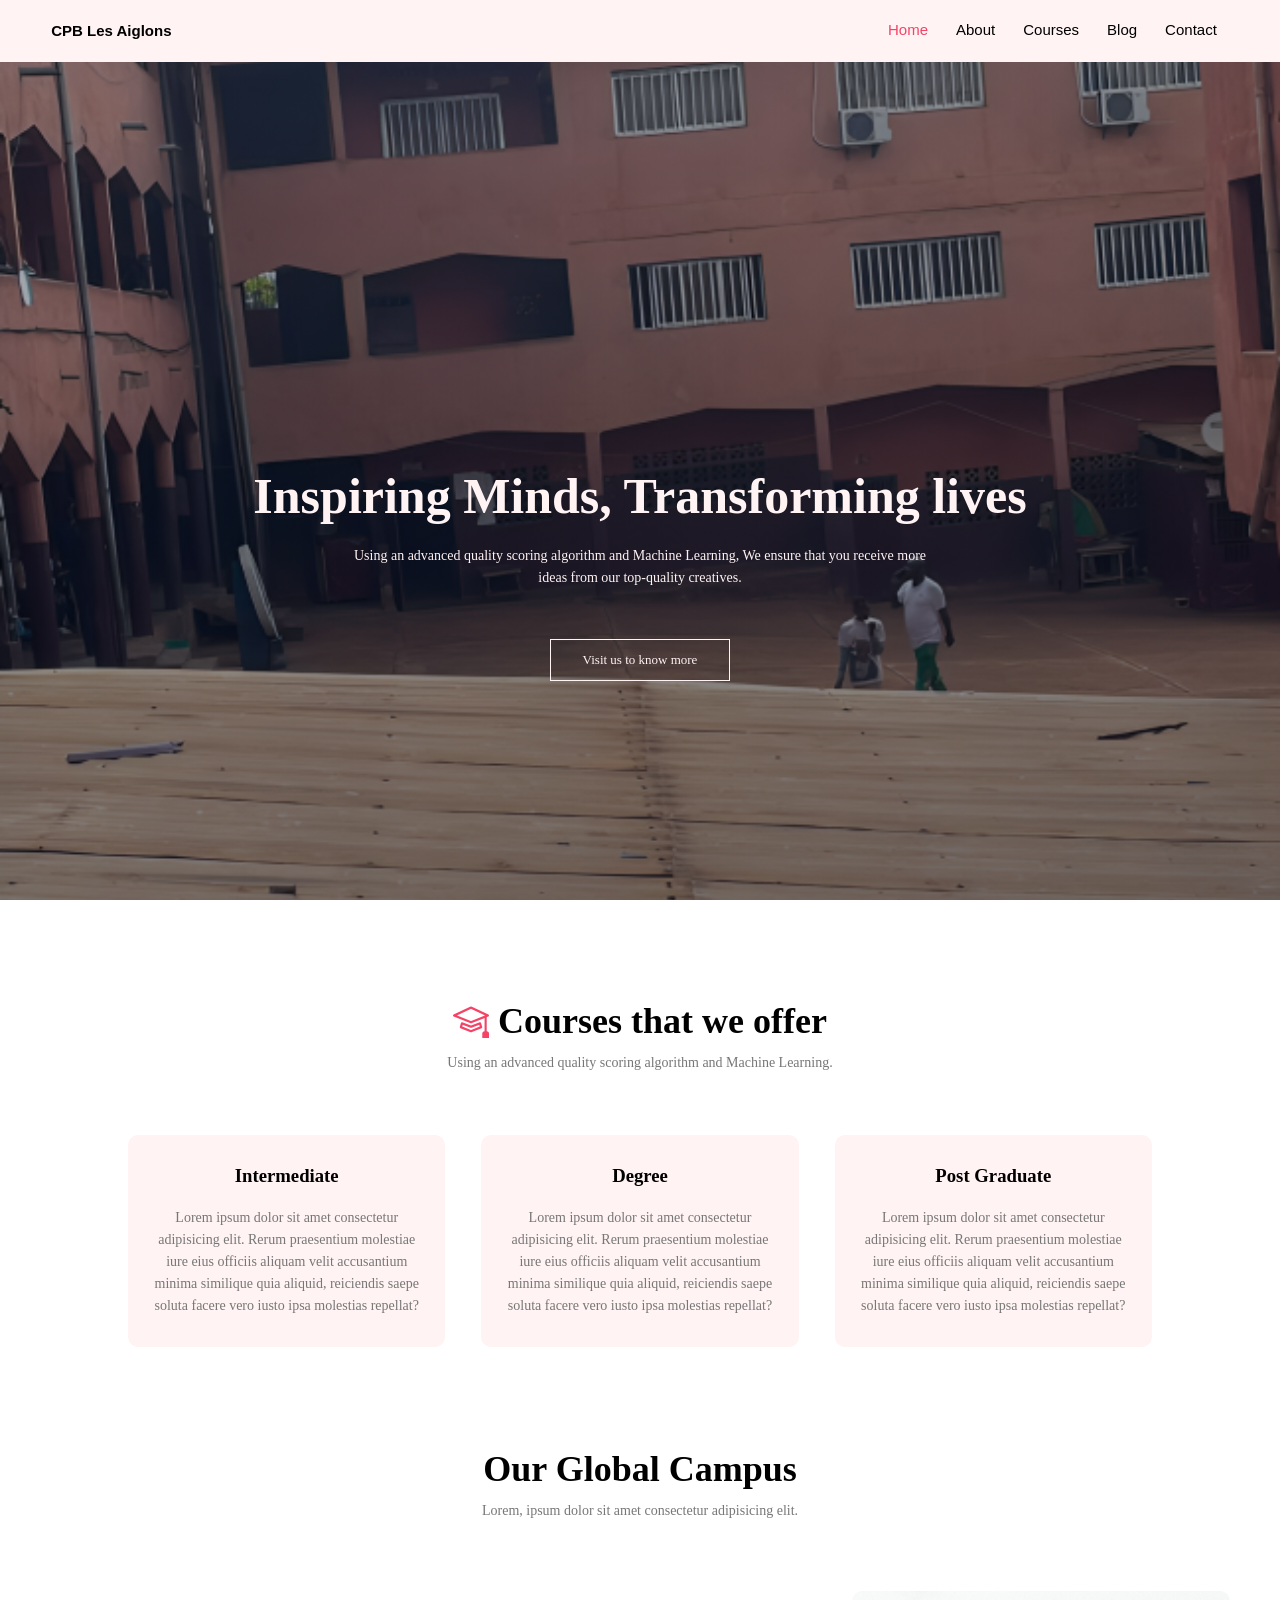
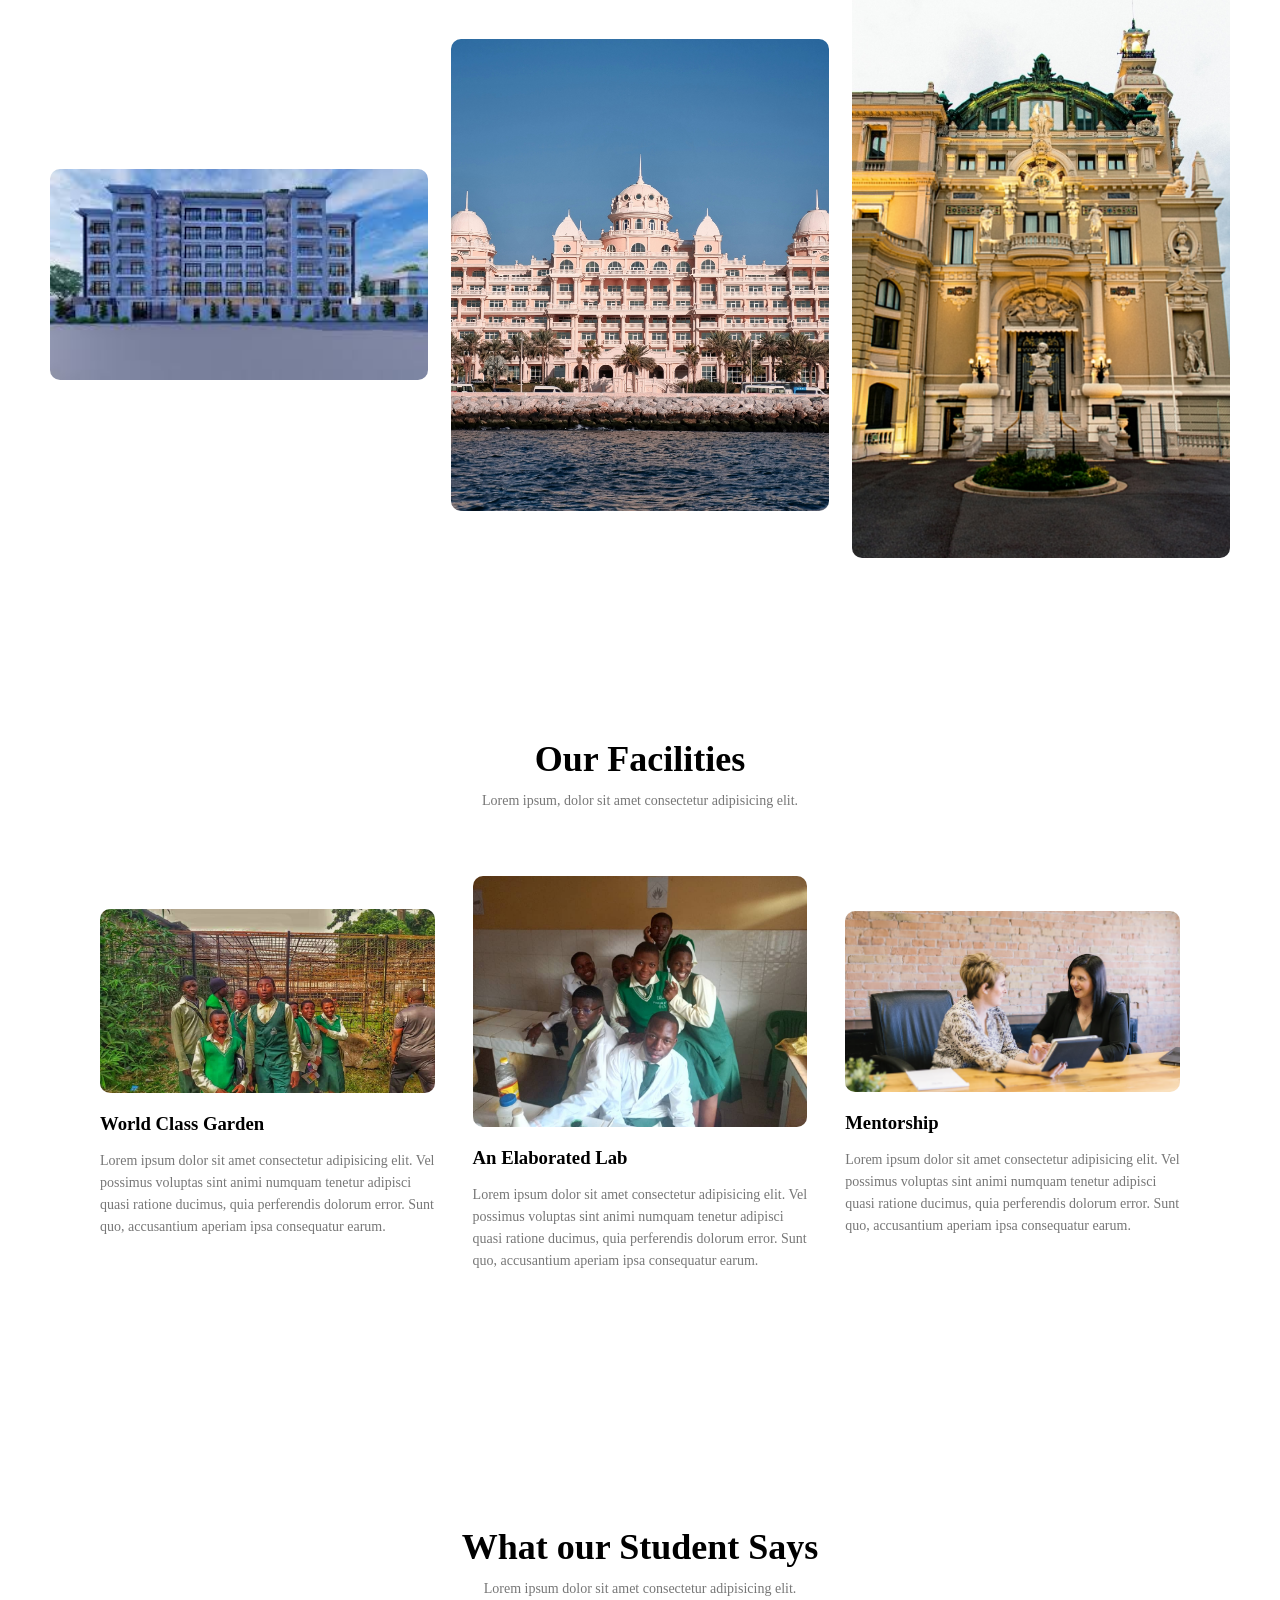
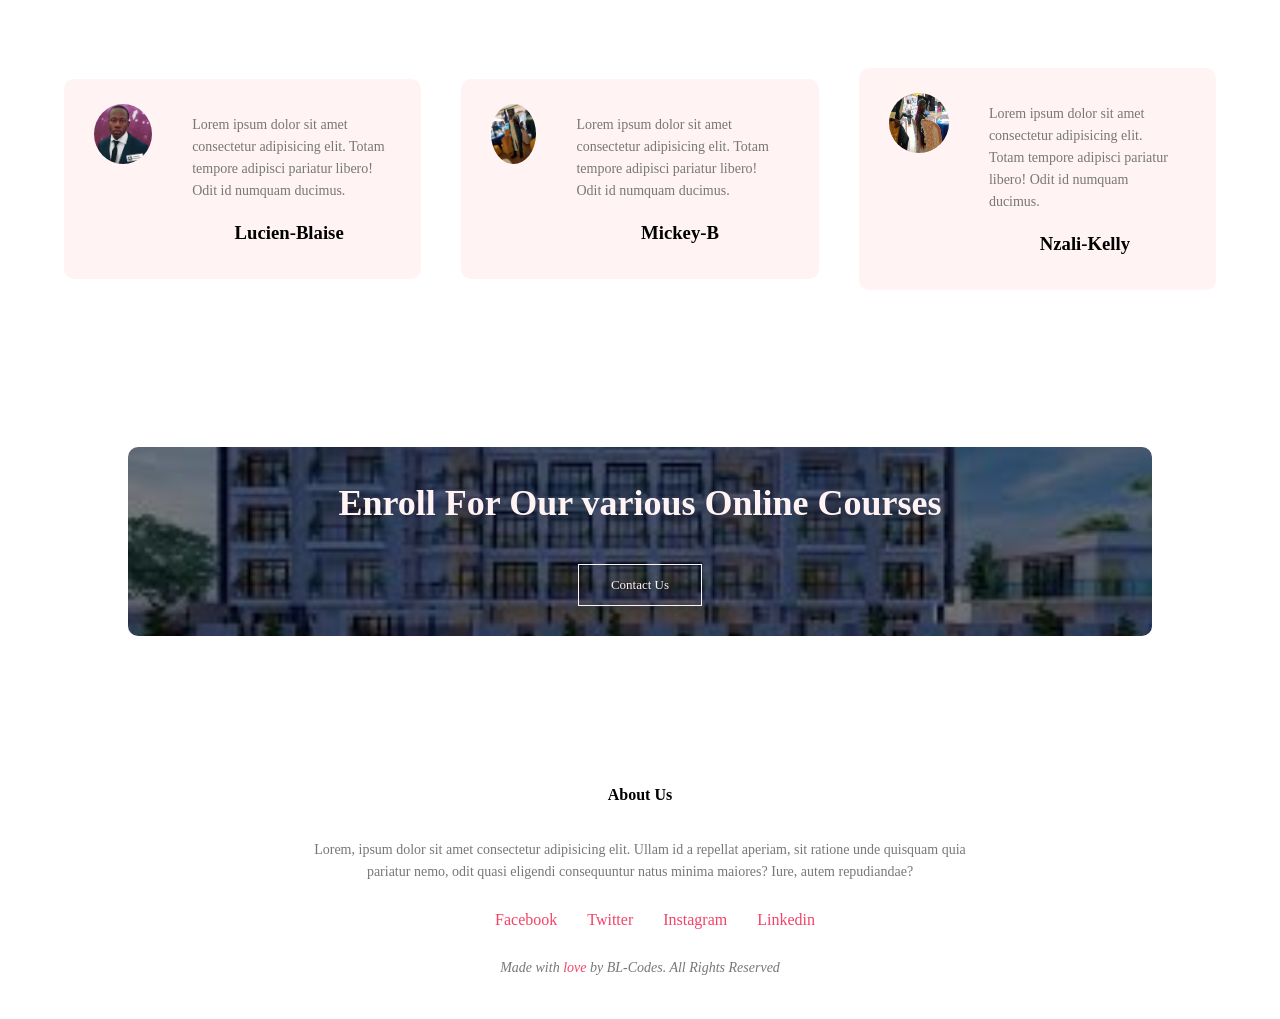
<file: index.html>
<!DOCTYPE html>
<html lang="en">
<head>
    <meta charset="UTF-8">
    <meta name="viewport" content="width=device-width, initial-scale=1.0">
    <title>School Website Mockup</title>
    <link rel="stylesheet" href="style.css">
    <link rel="stylesheet" href="./assets/bootstrap-icons/bootstrap-icons.min.css">
</head>
<body>
    <!--______________Important floating left message________________--
    <marquee behavior="scroll" direction="right">
        <style>
            .content-marquee ul{
                display: flex;
                flex-direction: row;
                list-style: none;
                gap: 20px;
                padding: 10px;
            }
            .content-marquee ul li{
                font-size: 15px;
                font-weight: 700;
                text-transform: uppercase;
            }
        </style>
        <div class="content-marquee">
            <ul>
                <li>General education</li>
                <li>Technical education</li>
                <li>francophone section</li>
                <li>anglophone section</li>
            </ul>
        </div>
    </marquee>
    -->
    <!--........Creating the header section.........-->
    <section class="header">
        <nav>
            <div class="logo">CPB Les Aiglons</div>
            <div class="nav-links">
                <ul>
                    <li><a href="./index.html" class="active">Home</a></li>
                    <li><a href="./files/about.html">About</a></li>
                    <li><a href="./files/courses.html">Courses</a></li>
                    <li><a href="./files/blog.html">Blog</a></li>
                    <li><a href="./files/contact.html">Contact</a></li>
                </ul>
            </div>
            <div class="togggle">
                <span></span>
                <span></span>
                <span></span>
            </div>
        </nav>

        <div class="text-box">
            <h1>Inspiring Minds, Transforming lives</h1>
            <p>Using an advanced quality scoring algorithm and Machine Learning, We ensure that you receive more <br> ideas from our top-quality creatives.</p>
            <a href="#" class="hero-btn">Visit us to know more</a>
        </div>
    </section>

    <!--..............Courses............-->

    <section class="courses">
        <h1>
            <i class="bi bi-mortarboard" style="text-align: center; color: #f44366;"></i>
            Courses that we offer
        </h1>
        <p>Using an advanced quality scoring algorithm and Machine Learning.</p>

        <div class="row">

            <div class="course-col">
                <h3>Intermediate</h3>
                <p>
                    Lorem ipsum dolor sit amet consectetur adipisicing elit. Rerum praesentium molestiae
                     iure eius officiis aliquam velit accusantium minima similique quia aliquid, 
                    reiciendis saepe soluta facere vero iusto ipsa molestias repellat?
                </p>
            </div>

            <div class="course-col">
                <h3>Degree</h3>
                <p>
                    Lorem ipsum dolor sit amet consectetur adipisicing elit. Rerum praesentium molestiae
                     iure eius officiis aliquam velit accusantium minima similique quia aliquid, 
                    reiciendis saepe soluta facere vero iusto ipsa molestias repellat?
                </p>
            </div>

            <div class="course-col">
                <h3>Post Graduate</h3>
                <p>
                    Lorem ipsum dolor sit amet consectetur adipisicing elit. Rerum praesentium molestiae
                     iure eius officiis aliquam velit accusantium minima similique quia aliquid, 
                    reiciendis saepe soluta facere vero iusto ipsa molestias repellat?
                </p>
            </div>
        </div>
    </section>

    <!--.....Campus.....-->

    <section class="campus">

        <h1>Our Global Campus</h1>
        <p>Lorem, ipsum dolor sit amet consectetur adipisicing elit.</p>

        <div class="row">

            <div class="campus-col">
                <img src="./images/i5.jpg" alt="">
                <div class="layer">
                    <h3>Islamabad</h3>
                </div>
            </div>
            <div class="campus-col">
                <img src="./images/i6.jpg" alt="">
                <div class="layer">
                    <h3>Karachi</h3>
                </div>
            </div>
            <div class="campus-col">
                <img src="./images/i7.jpg" alt="">
                <div class="layer">
                    <h3>Lahore</h3>
                </div>
            </div>

        </div>

    </section>
    
    <!--.....Facilities.....-->

    <section class="facilities">
        <h1>Our Facilities</h1>
        <p>Lorem ipsum, dolor sit amet consectetur adipisicing elit.</p>

        <div class="row">
            <div class="facilities-col">
                <img src="./images/i13.jpg" alt="">
                <h3>World Class Garden</h3>
                <p>
                    Lorem ipsum dolor sit amet consectetur adipisicing elit. 
                    Vel possimus voluptas sint animi numquam tenetur adipisci quasi ratione ducimus,
                     quia perferendis dolorum error. Sunt quo, accusantium aperiam ipsa consequatur earum.
                    </p>
            </div>
            <div class="facilities-col">
                <img src="./images/i9.jpg" alt="">
                <h3>An Elaborated Lab</h3>
                <p>
                    Lorem ipsum dolor sit amet consectetur adipisicing elit. 
                    Vel possimus voluptas sint animi numquam tenetur adipisci quasi ratione ducimus,
                     quia perferendis dolorum error. Sunt quo, accusantium aperiam ipsa consequatur earum.
                    </p>
            </div>
            <div class="facilities-col">
                <img src="./images/i1.png" alt="">
                <h3>Mentorship</h3>
                <p>
                    Lorem ipsum dolor sit amet consectetur adipisicing elit. 
                    Vel possimus voluptas sint animi numquam tenetur adipisci quasi ratione ducimus,
                     quia perferendis dolorum error. Sunt quo, accusantium aperiam ipsa consequatur earum.
                    </p>
            </div>
        </div>
    </section>

    <!--.....Testimonials......-->
    

    <section class="testimonials">
        <h1>What our Student Says </h1>
        <p>Lorem ipsum dolor sit amet consectetur adipisicing elit.</p>

        <div class="row">
            <div class="testimonials-col">
                <img src="./images/i15.jpg" alt="">
                <article>
                    <p>
                    Lorem ipsum dolor sit amet consectetur adipisicing elit. Totam tempore adipisci pariatur libero! Odit id numquam ducimus.
                    <br>
                </p>
                <h3>Lucien-Blaise</h3>
                </article>
                
            </div>
            <div class="testimonials-col">
                <img src="./images/i16.jpg" alt="">
                <article>
                    <p>
                    Lorem ipsum dolor sit amet consectetur adipisicing elit. Totam tempore adipisci pariatur libero! Odit id numquam ducimus.
                    <br>
                </p>
                <h3>Mickey-B</h3>
                </article>
                
            </div>
            <div class="testimonials-col">
                <img src="./images/i17.jpg" alt="">
                <article>
                    <p>
                    Lorem ipsum dolor sit amet consectetur adipisicing elit. Totam tempore adipisci pariatur libero! Odit id numquam ducimus.
                    <br>
                </p>
                <h3>Nzali-Kelly</h3>
                </article>
                
            </div>
        </div>
    </section>

    <!--......Contact section.........-->

    <section class="cta">
        <h1>Enroll For Our various Online Courses</h1>
        <a href="#" class="hero-btn">Contact Us</a>
    </section>

    <!--......footer section.......-->

    <section class="footer">
        <h4>About Us</h4>
        <p>
            Lorem, ipsum dolor sit amet consectetur adipisicing elit. 
            Ullam id a repellat aperiam, sit ratione unde quisquam quia <br> pariatur nemo, odit quasi eligendi 
            consequuntur natus minima maiores? Iure, autem repudiandae?
        </p>

        <div class="sites">
            <ul>
                <li>Facebook</li>
                <li>Twitter</li>
                <li>Instagram</li>
                <li>Linkedin</li>
            </ul>
        </div>
        <p class="lastP">Made with <span>love</span> by BL-Codes. All Rights Reserved</p>
    </section>

    <script src="./script/index.js"></script>
</body>
</html>
</file>
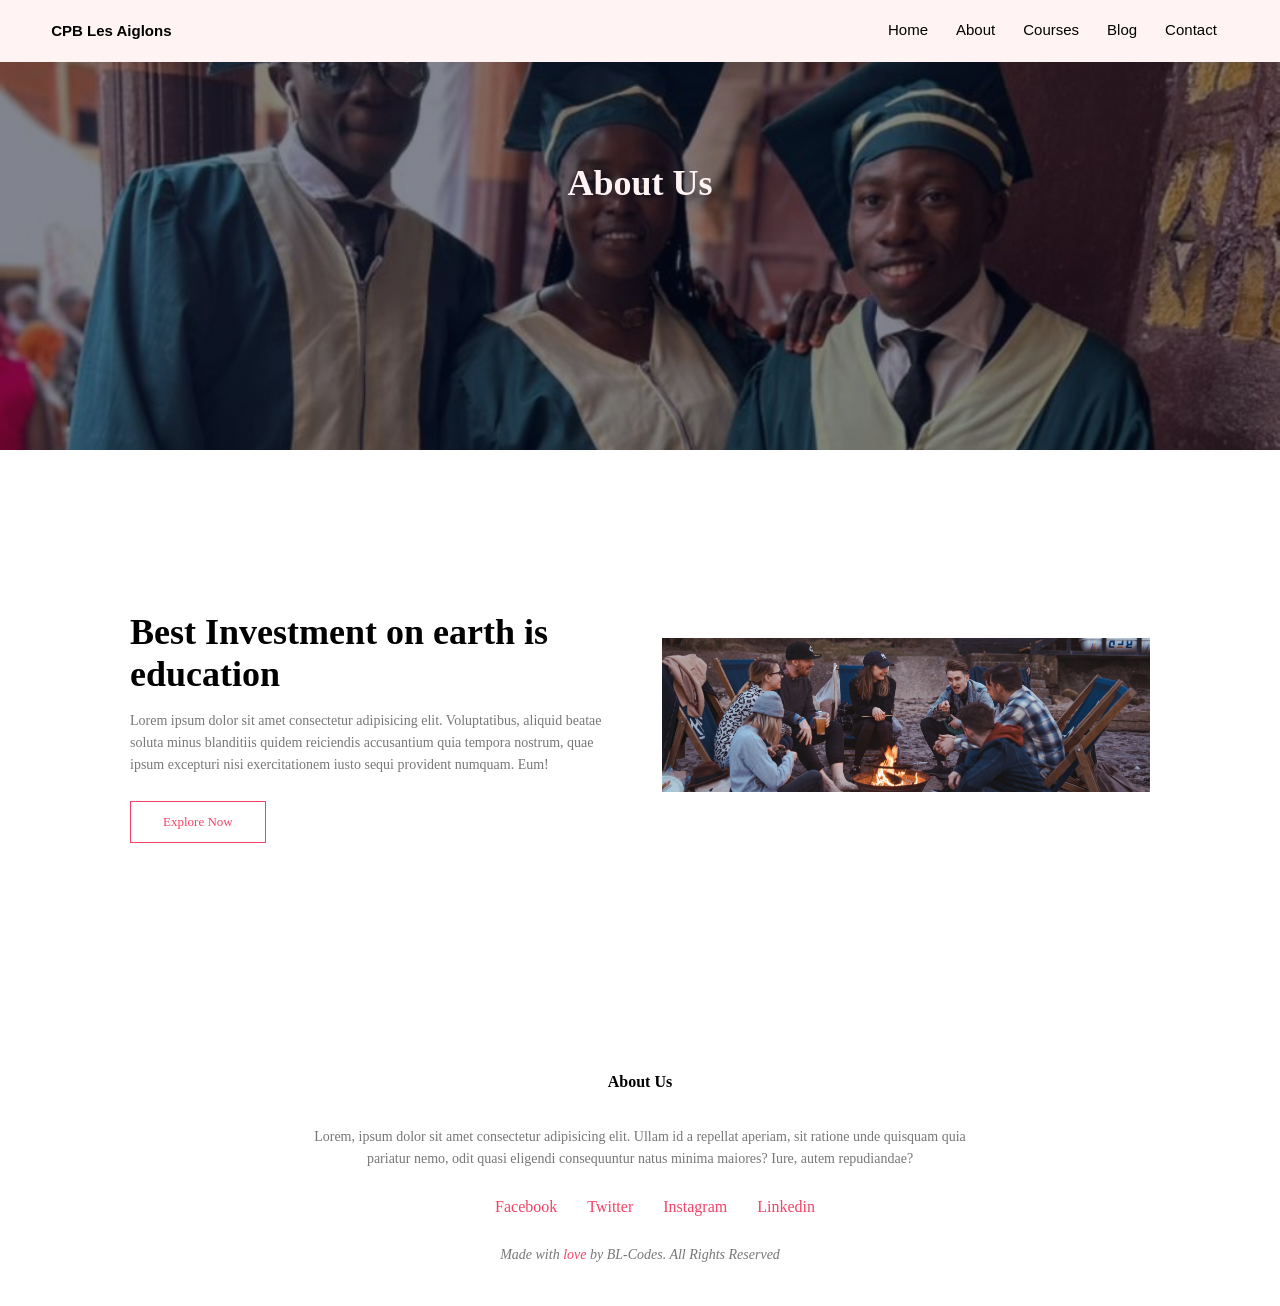
<file: files/about.html>
<!DOCTYPE html>
<html lang="en">
<head>
    <meta charset="UTF-8">
    <meta name="viewport" content="width=device-width, initial-scale=1.0">
    <title>About Page</title>
    <link rel="stylesheet" href="../style.css">
</head>
<body>
    
    <!--........Creating the header section.........-->
    <section class="sub-header">
        <nav>
            <div class="logo">CPB Les Aiglons</div>
            <div class="nav-links">
                <ul>
                    <li><a href="../index.html">Home</a></li>
                    <li><a href="./about.html">About</a></li>
                    <li><a href="./courses.html">Courses</a></li>
                    <li><a href="./blog.html">Blog</a></li>
                    <li><a href="./contact.html">Contact</a></li>
                </ul>
            </div>
            <div class="togggle">
                <span></span>
                <span></span>
                <span></span>
            </div>
        </nav>

            <h1>About  Us</h1>
    </section>

    <!--...........about us.........-->

    <section class="about-us">

        <div class="row">
            <div class="about-col">
                <h1>Best Investment on earth is education</h1>
                <p>
                    Lorem ipsum dolor sit amet consectetur adipisicing elit. 
                    Voluptatibus, aliquid beatae soluta minus blanditiis quidem 
                    reiciendis accusantium quia tempora nostrum, quae ipsum excepturi nisi
                     exercitationem iusto sequi provident numquam. Eum!
                </p>
                <a href="" class="hero-btn red-btn">Explore Now</a>
            </div>
            <div class="about-col">
                <img src="../images/i2.png" alt="">
            </div>
        </div>

    </section>


    <!--......footer section.......-->

    <section class="footer">
        <h4>About Us</h4>
        <p>
            Lorem, ipsum dolor sit amet consectetur adipisicing elit. 
            Ullam id a repellat aperiam, sit ratione unde quisquam quia <br> pariatur nemo, odit quasi eligendi 
            consequuntur natus minima maiores? Iure, autem repudiandae?
        </p>

        <div class="sites">
            <ul>
                <li>Facebook</li>
                <li>Twitter</li>
                <li>Instagram</li>
                <li>Linkedin</li>
            </ul>
        </div>
        <p class="lastP">Made with <span>love</span> by BL-Codes. All Rights Reserved</p>
    </section>

    <script src="../script/index.js"></script>
</body>
</html>
</file>
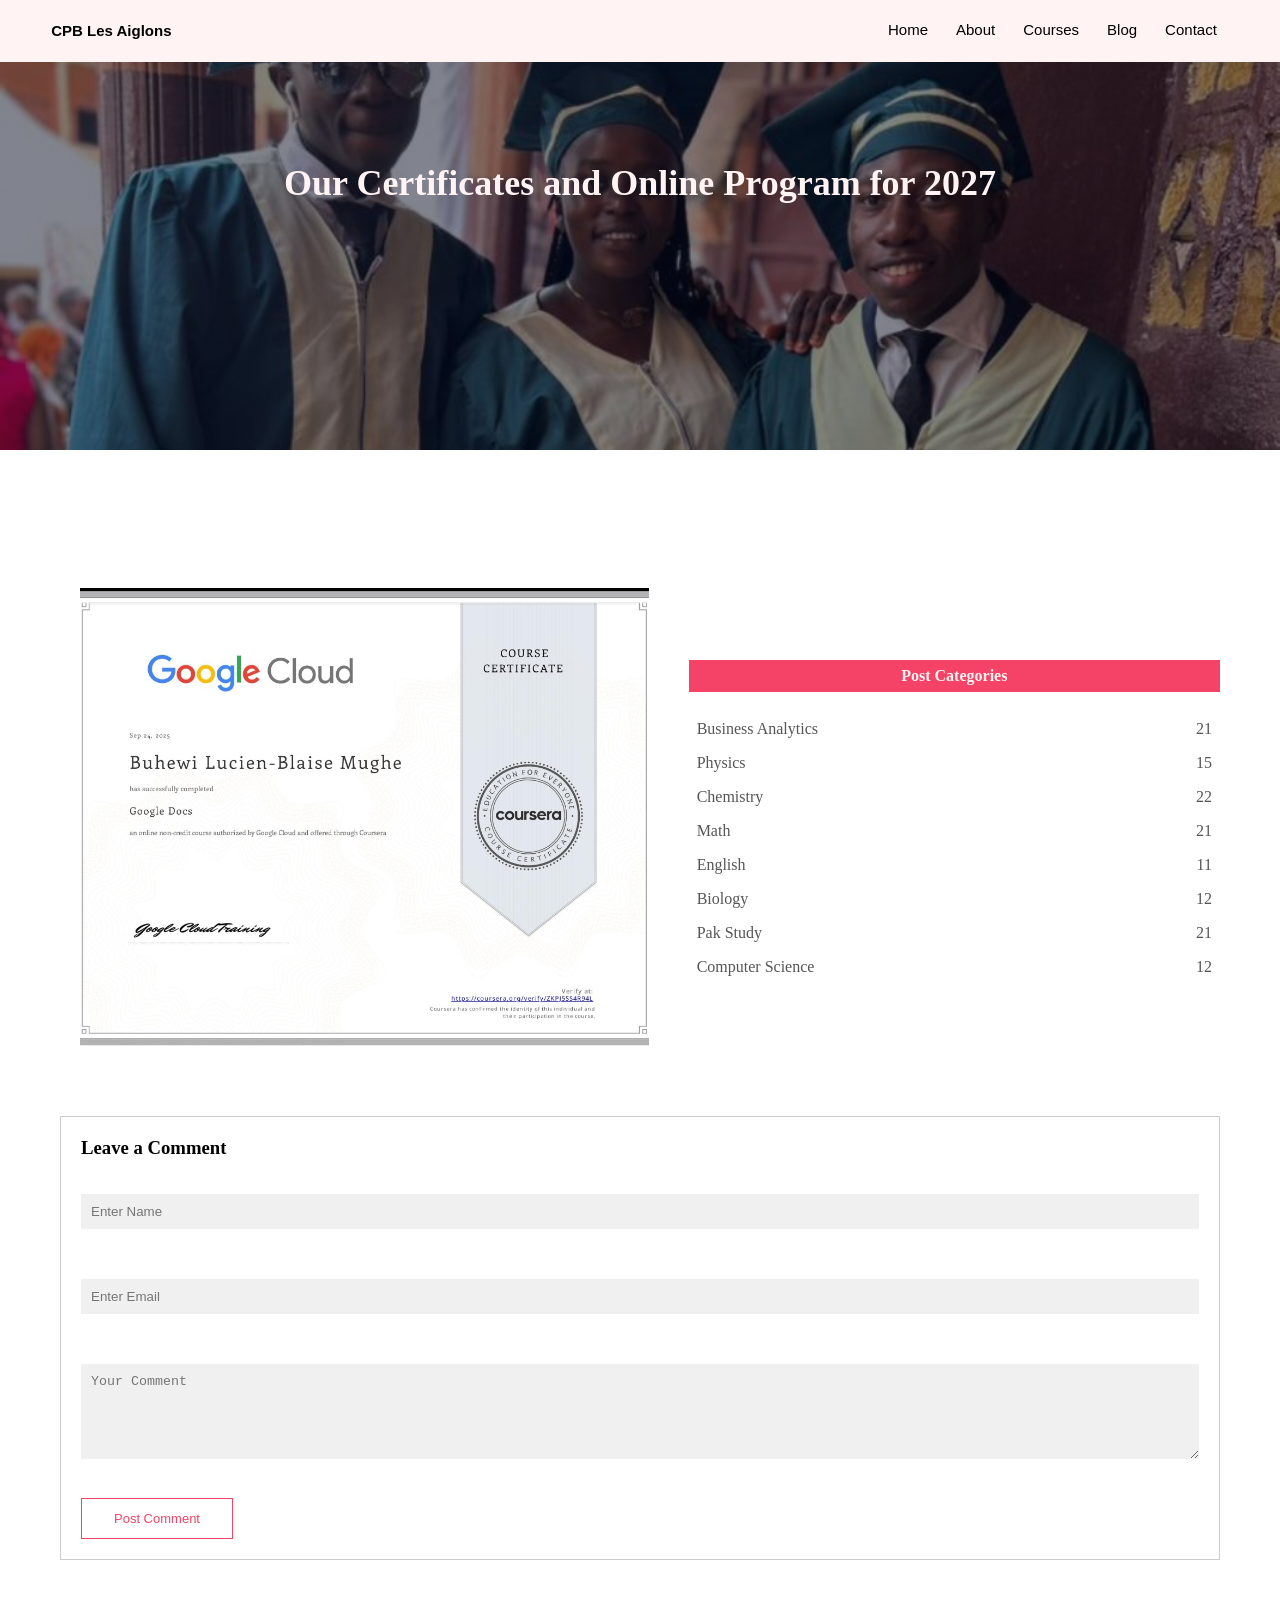
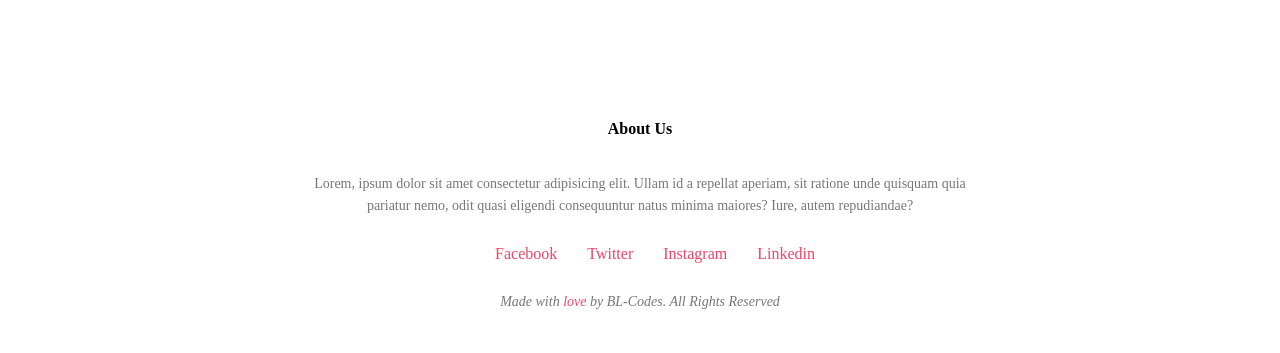
<file: files/blog.html>
<!DOCTYPE html>
<html lang="en">
<head>
    <meta charset="UTF-8">
    <meta name="viewport" content="width=device-width, initial-scale=1.0">
    <title>Blog Page</title>
    <link rel="stylesheet" href="../style.css">
</head>
<body>
    
    <!--........Creating the header section.........-->
    <section class="sub-header">
        <nav>
            <div class="logo">CPB Les Aiglons</div>
            <div class="nav-links">
                <ul>
                    <li><a href="../index.html">Home</a></li>
                    <li><a href="./about.html">About</a></li>
                    <li><a href="./courses.html">Courses</a></li>
                    <li><a href="./blog.html">Blog</a></li>
                    <li><a href="./contact.html">Contact</a></li>
                </ul>
            </div>
            <div class="togggle">
                <span></span>
                <span></span>
                <span></span>
            </div>
        </nav>

            <h1>Our Certificates and Online Program for 2027</h1>
    </section>

    <!--...........blog.........-->

    <section class="blog-content">
        <div class="row">
            <div class="blog-left">
                <img src="../images/i18.jpg" alt="">
                <!----
                <h2>Our Certificates and Online Program for 2027</h2>
                <p>
                    Lorem ipsum dolor sit amet consectetur, adipisicing elit. Iusto, 
                    iure maxime quis aperiam at neque veritatis culpa ad asperiores esse molestias adipisci 
                    repellat voluptas dolorum, reiciendis possimus ut minima tempore!
                </p><br>
                <p>
                    Lorem ipsum dolor sit amet consectetur, adipisicing elit. Iusto, 
                    iure maxime quis aperiam at neque veritatis culpa ad asperiores esse molestias adipisci 
                    repellat voluptas dolorum, reiciendis possimus ut minima tempore!
                    Lorem ipsum dolor sit amet consectetur, adipisicing elit. Iusto, 
                    iure maxime quis aperiam at neque veritatis culpa ad asperiores esse molestias adipisci 
                    repellat voluptas dolorum, reiciendis possimus ut minima tempore!
                    Lorem ipsum dolor sit amet consectetur, adipisicing elit. Iusto, 
                    iure maxime quis aperiam at neque veritatis culpa ad asperiores esse molestias adipisci 
                    repellat voluptas dolorum, reiciendis possimus ut minima tempore!
                    Lorem ipsum dolor sit amet consectetur, adipisicing elit. Iusto, 
                    iure maxime quis aperiam at neque veritatis culpa ad asperiores esse molestias adipisci 
                    repellat voluptas dolorum, reiciendis possimus ut minima tempore!
                    Lorem ipsum dolor sit amet consectetur, adipisicing elit. Iusto, 
                    iure maxime quis aperiam at neque veritatis culpa ad asperiores esse molestias adipisci 
                    repellat voluptas dolorum, reiciendis possimus ut minima tempore!
                </p><br>
                <p>
                    Lorem ipsum dolor sit amet consectetur, adipisicing elit. Iusto, 
                    iure maxime quis aperiam at neque veritatis culpa ad asperiores esse molestias adipisci 
                    repellat voluptas dolorum, reiciendis possimus ut minima tempore!
                    Lorem ipsum dolor sit amet consectetur, adipisicing elit. Iusto, 
                    iure maxime quis aperiam at neque veritatis culpa ad asperiores esse molestias adipisci 
                    repellat voluptas dolorum, reiciendis possimus ut minima tempore!
                    Lorem ipsum dolor sit amet consectetur, adipisicing elit. Iusto, 
                    iure maxime quis aperiam at neque veritatis culpa ad asperiores esse molestias adipisci 
                    repellat voluptas dolorum, reiciendis possimus ut minima tempore!
                </p><br>
                <p>
                    Lorem ipsum dolor sit amet consectetur, adipisicing elit. Iusto, 
                    iure maxime quis aperiam at neque veritatis culpa ad asperiores esse molestias adipisci 
                    repellat voluptas dolorum, reiciendis possimus ut minima tempore!
                    Lorem ipsum dolor sit amet consectetur, adipisicing elit. Iusto, 
                    iure maxime quis aperiam at neque veritatis culpa ad asperiores esse molestias adipisci 
                    repellat voluptas dolorum, reiciendis possimus ut minima tempore!
                </p><br>
            -->

                
            </div>
            <div class="blog-right">
                <h3>Post Categories</h3>

                <div><span>Business Analytics</span><span>21</span></div>
                <div><span>Physics</span><span>15</span></div>
                <div><span>Chemistry</span><span>22</span></div>
                <div><span>Math</span><span>21</span></div>
                <div><span>English</span><span>11</span></div>
                <div><span>Biology</span><span>12</span></div>
                <div><span>Pak Study</span><span>21</span></div>
                <div><span>Computer Science</span><span>12</span></div>
            </div>
        </div>
        <div class="comment-box">
                    <h3>Leave a Comment</h3>

                    <form action="#" class="Comment-form">
                        <input type="text" placeholder="Enter Name">
                        <input type="email" placeholder="Enter Email">
                        <textarea name="#" id="#" placeholder="Your Comment" rows="5"></textarea>
                        <button type="submit" class="hero-btn red-btn">Post Comment</button>
                    </form>
                </div>
    </section>

    <!--......footer section.......-->

    <section class="footer">
        <h4>About Us</h4>
        <p>
            Lorem, ipsum dolor sit amet consectetur adipisicing elit. 
            Ullam id a repellat aperiam, sit ratione unde quisquam quia <br> pariatur nemo, odit quasi eligendi 
            consequuntur natus minima maiores? Iure, autem repudiandae?
        </p>

        <div class="sites">
            <ul>
                <li>Facebook</li>
                <li>Twitter</li>
                <li>Instagram</li>
                <li>Linkedin</li>
            </ul>
        </div>
        <p class="lastP">Made with <span>love</span> by BL-Codes. All Rights Reserved</p>
    </section>

    <script src="../script/index.js"></script>
</body>
</html>
</file>
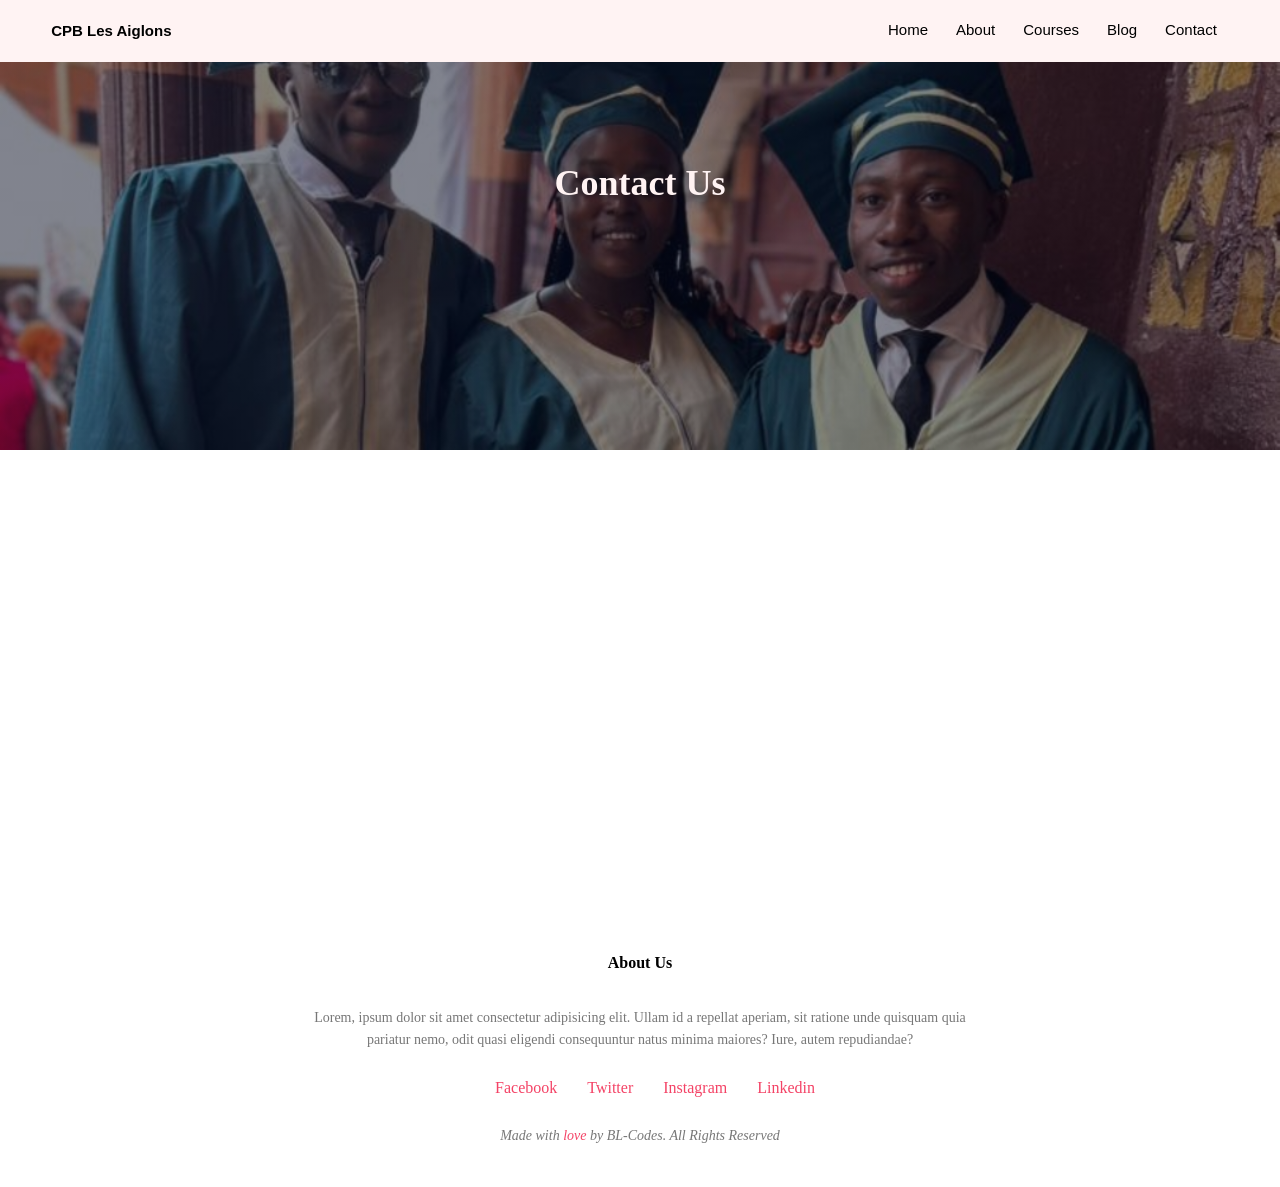
<file: files/contact.html>
<!DOCTYPE html>
<html lang="en">
<head>
    <meta charset="UTF-8">
    <meta name="viewport" content="width=device-width, initial-scale=1.0">
    <title>Contact Page</title>
    <link rel="stylesheet" href="../style.css">
</head>
<body>
    
    <!--........Creating the header section.........-->
    <section class="sub-header">
        <nav>
            <div class="logo">CPB Les Aiglons</div>
            <div class="nav-links">
                <ul>
                    <li><a href="../index.html">Home</a></li>
                    <li><a href="./about.html">About</a></li>
                    <li><a href="./courses.html">Courses</a></li>
                    <li><a href="./blog.html">Blog</a></li>
                    <li><a href="./contact.html">Contact</a></li>
                </ul>
            </div>
            <div class="togggle">
                <span></span>
                <span></span>
                <span></span>
            </div>
        </nav>

            <h1>Contact  Us</h1>
    </section>

    <!--...........contact-us.........-->

    <section class="location">
        <iframe 
        src="https://www.google.com/maps/embed?pb=!1m18!1m12!1m3!1d254777.99908279264!2d11.345973040845662!3d3.830289464161589!2m3!1f0!2f0!3f0!3m2!1i1024!2i768!4f13.1!3m3!1m2!1s0x108bcf7a309a7977%3A0x7f54bad35e693c51!2zWWFvdW5kw6k!5e0!3m2!1sen!2scm!4v1773621835999!5m2!1sen!2scm"
         width="600" height="450" style="border:0;" allowfullscreen="" loading="lazy" referrerpolicy="no-referrer-when-downgrade">
        </iframe>
    </section>


    <!--......footer section.......-->

    <section class="footer">
        <h4>About Us</h4>
        <p>
            Lorem, ipsum dolor sit amet consectetur adipisicing elit. 
            Ullam id a repellat aperiam, sit ratione unde quisquam quia <br> pariatur nemo, odit quasi eligendi 
            consequuntur natus minima maiores? Iure, autem repudiandae?
        </p>

        <div class="sites">
            <ul>
                <li>Facebook</li>
                <li>Twitter</li>
                <li>Instagram</li>
                <li>Linkedin</li>
            </ul>
        </div>
        <p class="lastP">Made with <span>love</span> by BL-Codes. All Rights Reserved</p>
    </section>

    <script src="../script/index.js"></script>
</body>
</html>
</file>
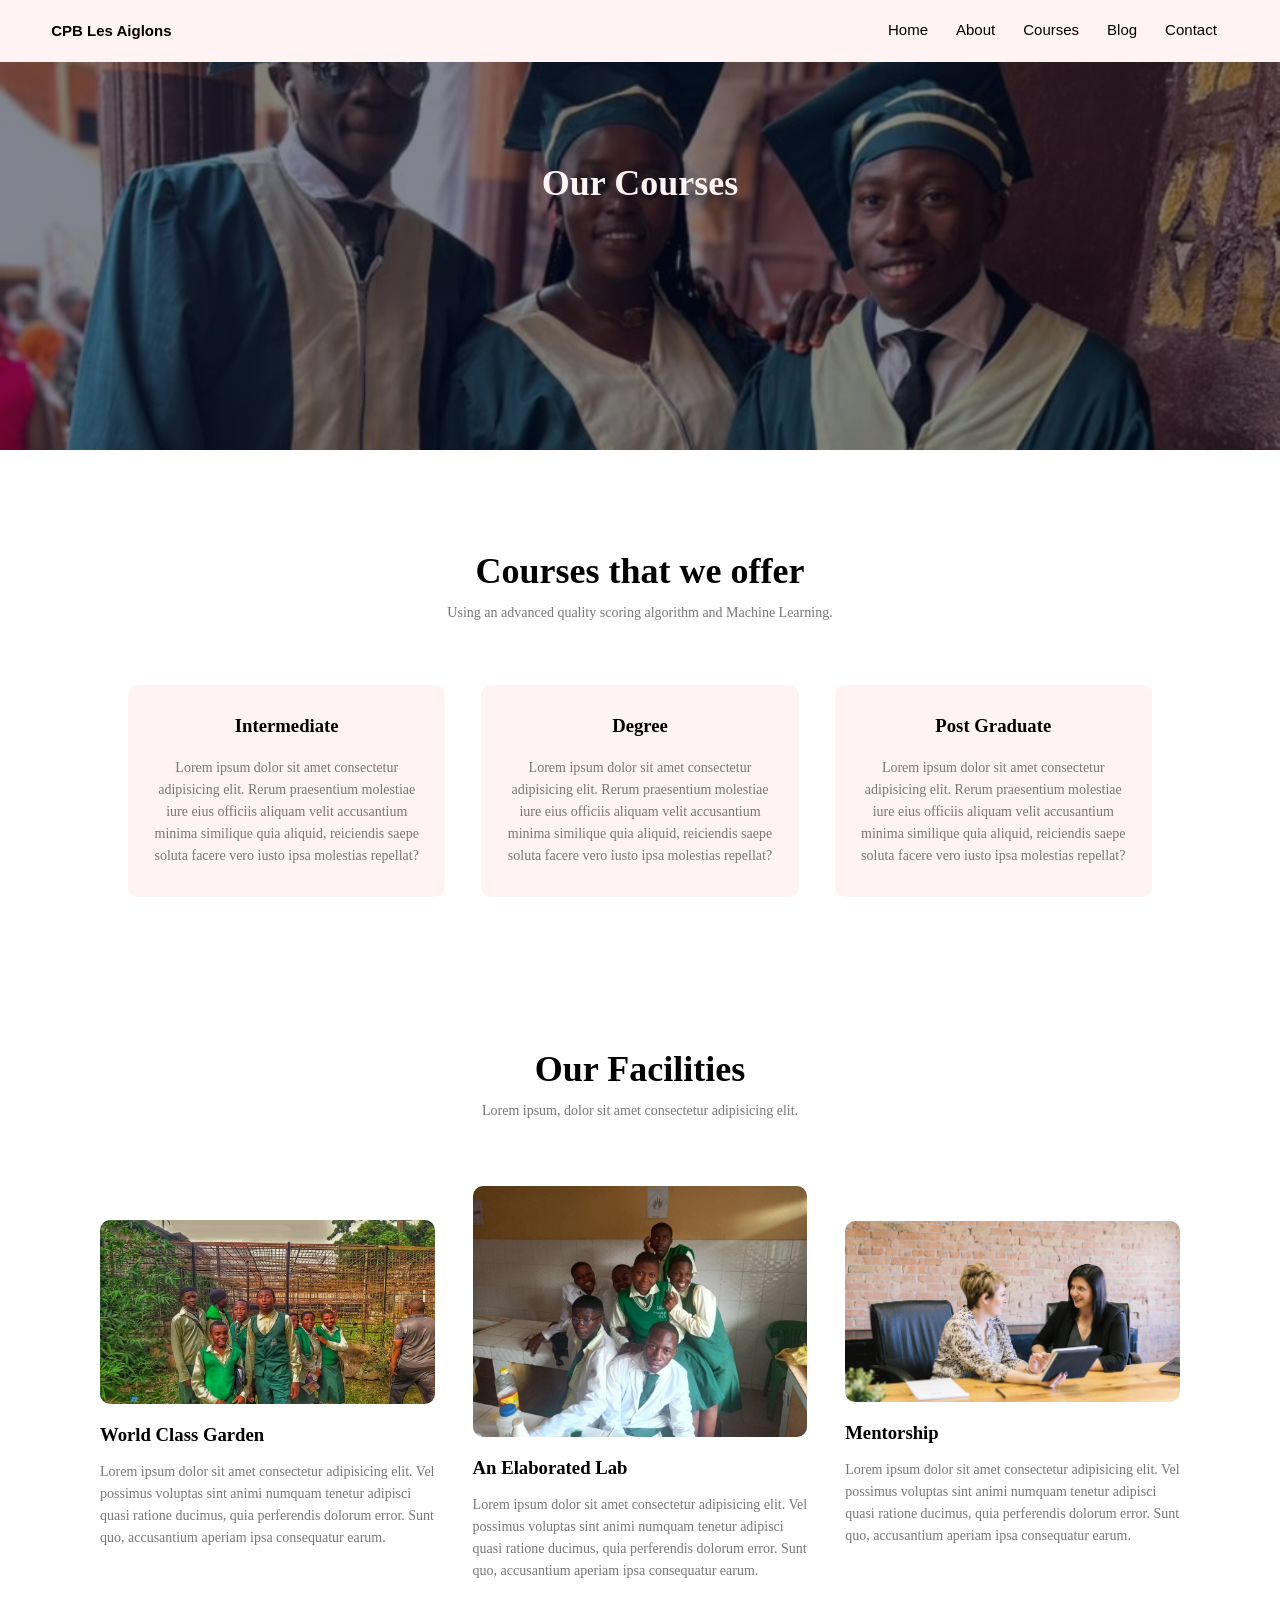
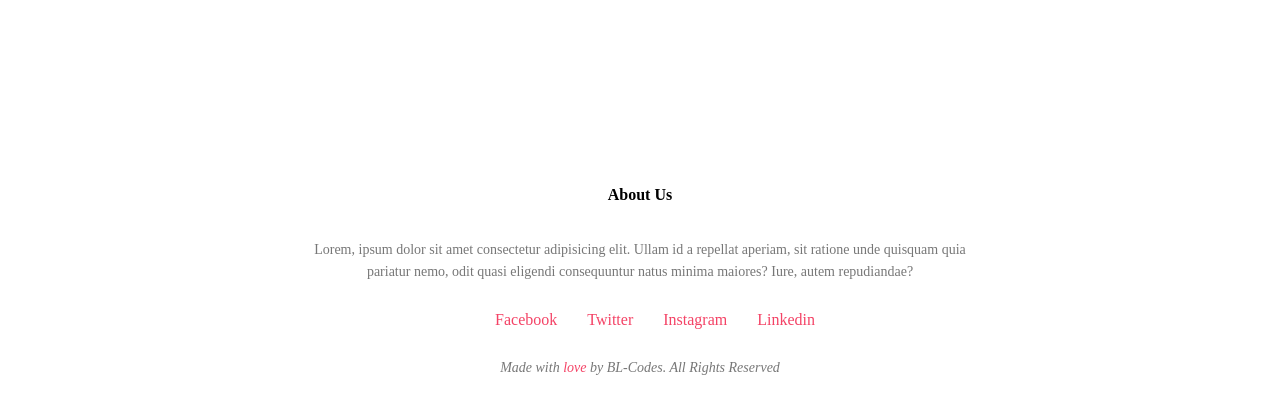
<file: files/courses.html>
<!DOCTYPE html>
<html lang="en">
<head>
    <meta charset="UTF-8">
    <meta name="viewport" content="width=device-width, initial-scale=1.0">
    <title>Course Page</title>
    <link rel="stylesheet" href="../style.css">
</head>
<body>
    
    <!--........Creating the header section.........-->
    <section class="sub-header">
        <nav>
            <div class="logo">CPB Les Aiglons</div>
            <div class="nav-links">
                <ul>
                    <li><a href="../index.html">Home</a></li>
                    <li><a href="./about.html">About</a></li>
                    <li><a href="./courses.html">Courses</a></li>
                    <li><a href="./blog.html">Blog</a></li>
                    <li><a href="./contact.html">Contact</a></li>
                </ul>
            </div>
            <div class="togggle">
                <span></span>
                <span></span>
                <span></span>
            </div>
        </nav>

            <h1>Our Courses</h1>
    </section>

    <!--..............Courses............-->

    <section class="courses">
        <h1>Courses that we offer</h1>
        <p>Using an advanced quality scoring algorithm and Machine Learning.</p>

        <div class="row">

            <div class="course-col">
                <h3>Intermediate</h3>
                <p>
                    Lorem ipsum dolor sit amet consectetur adipisicing elit. Rerum praesentium molestiae
                     iure eius officiis aliquam velit accusantium minima similique quia aliquid, 
                    reiciendis saepe soluta facere vero iusto ipsa molestias repellat?
                </p>
            </div>

            <div class="course-col">
                <h3>Degree</h3>
                <p>
                    Lorem ipsum dolor sit amet consectetur adipisicing elit. Rerum praesentium molestiae
                     iure eius officiis aliquam velit accusantium minima similique quia aliquid, 
                    reiciendis saepe soluta facere vero iusto ipsa molestias repellat?
                </p>
            </div>

            <div class="course-col">
                <h3>Post Graduate</h3>
                <p>
                    Lorem ipsum dolor sit amet consectetur adipisicing elit. Rerum praesentium molestiae
                     iure eius officiis aliquam velit accusantium minima similique quia aliquid, 
                    reiciendis saepe soluta facere vero iusto ipsa molestias repellat?
                </p>
            </div>
        </div>
    </section>

    <!--.....Facilities.....-->

    <section class="facilities">
        <h1>Our Facilities</h1>
        <p>Lorem ipsum, dolor sit amet consectetur adipisicing elit.</p>

        <div class="row">
            <div class="facilities-col">
                <img src="../images/i13.jpg" alt="">
                <h3>World Class Garden</h3>
                <p>
                    Lorem ipsum dolor sit amet consectetur adipisicing elit. 
                    Vel possimus voluptas sint animi numquam tenetur adipisci quasi ratione ducimus,
                     quia perferendis dolorum error. Sunt quo, accusantium aperiam ipsa consequatur earum.
                    </p>
            </div>
            <div class="facilities-col">
                <img src="../images/i9.jpg" alt="">
                <h3>An Elaborated Lab</h3>
                <p>
                    Lorem ipsum dolor sit amet consectetur adipisicing elit. 
                    Vel possimus voluptas sint animi numquam tenetur adipisci quasi ratione ducimus,
                     quia perferendis dolorum error. Sunt quo, accusantium aperiam ipsa consequatur earum.
                    </p>
            </div>
            <div class="facilities-col">
                <img src="../images/i1.png" alt="">
                <h3>Mentorship</h3>
                <p>
                    Lorem ipsum dolor sit amet consectetur adipisicing elit. 
                    Vel possimus voluptas sint animi numquam tenetur adipisci quasi ratione ducimus,
                     quia perferendis dolorum error. Sunt quo, accusantium aperiam ipsa consequatur earum.
                    </p>
            </div>
        </div>
    </section>

    <!--......footer section.......-->

    <section class="footer">
        <h4>About Us</h4>
        <p>
            Lorem, ipsum dolor sit amet consectetur adipisicing elit. 
            Ullam id a repellat aperiam, sit ratione unde quisquam quia <br> pariatur nemo, odit quasi eligendi 
            consequuntur natus minima maiores? Iure, autem repudiandae?
        </p>

        <div class="sites">
            <ul>
                <li>Facebook</li>
                <li>Twitter</li>
                <li>Instagram</li>
                <li>Linkedin</li>
            </ul>
        </div>
        <p class="lastP">Made with <span>love</span> by BL-Codes. All Rights Reserved</p>
    </section>

    <script src="../script/index.js"></script>
</body>
</html>
</file>
<file: style.css>
*{
    margin: 0;
    padding: 0;
    box-sizing: border-box;
}
.header{
    min-height: 100vh;
    width: 100%;
    background-image: linear-gradient(rgba(4, 9, 30, 0.3),rgba(4, 9, 30, 0.5)), url(./images/A_Campus.png);
    background-position: center;
    background-size: cover;
    position: relative;
}
nav{
    display: flex;
    justify-content: space-between;
    align-items: center;
    padding: 1% 4%;
    background: #fff3f3;
    color: #000;
    position: sticky;
    top: 0;
}
nav .logo{
    font-size: 15px;
    font-family: sans-serif;
    font-weight: 600;
    color: #000;
    cursor: pointer;
}
/*nav .nav-links{
    flex: 1;
    text-align: center;
}*/
.nav-links ul li{
    list-style: none;
    display: inline-block;
    padding: 8px 12px;
    position: relative;
}
.nav-links ul li::after{
    content: "";
    width: 0%;
    height: 2px;
    background: #f44366;
    display: block;
    margin: auto;
    transition: 0.5s;
}
.nav-links ul li:hover::after{
    width: 100%;
}
.nav-links ul li a{
    text-decoration: none;
    color: #000;
    font-size: 15px;
    font-family: sans-serif;
}
.nav-links ul li a.active{
    color: #f44366;
}

/*Text box style*/

.text-box{
    width: 90%;
    color: #fff3f3;
    position: absolute;
    top: 40%;
    left: 50%;
    transform: translate(-50%, 50%);
    text-align: center;
}

.text-box h1{
    font-size: 50px;

}
.text-box p{
    margin: 10px 0 40px;
    font-size: 14px;
    color: #fff3f3;
}
.hero-btn{
    display: inline-block;
    text-decoration: none;
    color: #fff3f3;
    border: 1px solid #fff3f3;
    padding: 12px 32px;
    font-size: 13px;
    background: transparent;
    position: relative;
    cursor: pointer;
}
.hero-btn:hover{
    border: 1px solid #f44366;
    background: #f44366;
    transition: 1s;
}

/*........courses........*/

.courses{
    width: 80%;
    margin: auto;
    text-align: center;
    padding-top: 100px;
}
h1{
    font-size: 36px;
    font-weight: 600;
}
p{
    color: #777;
    font-size: 14px;
    font-weight: 300;
    line-height: 22px;
    padding: 10px;
}

.row{
    display: flex;
    justify-content: space-between;
    align-items: center;
    margin-top: 5%;
}
.course-col{
    flex-basis: 31%;
    background: #fff3f3;
    border-radius: 10px;
    margin-bottom: 5%;
    padding: 20px 12px;
    transition: 0.5s;
    box-sizing: border-box;
    cursor: pointer;
}
h3{
    text-align: center;
    font-weight: 600;
    margin: 10px 0;
}

.course-col:hover{
    box-shadow: 0 0 20px 0px rgba(221, 4, 4, 0.2);
}

/*..Campus..*/

.campus{
    width: 100%;
    margin: auto;
    text-align: center;
    padding: 50px;
}
.campus-col{
    flex-basis: 32%;
    border-radius: 10px;
    margin-bottom: 30px;
    position: relative;
    overflow: hidden;
}
.campus-col img{
    width: 100%;
    height: 100%;
    display: block;
}
.layer{
    background: transparent;
    height: 100%;
    width: 100%;
    position: absolute;
    top: 0;
    left: 0;
    transition: 0.5s;
}
.layer:hover{
    background: rgba(226, 0, 0, 0.7);
}
.layer h3{
    width: 100%;
    font-weight: 500;
    color: #fff3f3;
    font-size: 26px;
    bottom: 0;
    left: 50%;
    transform: translate(-50%);
    position: absolute;
    opacity: 0;
    transition: 0.5s;
    font-family: Arial, sans-serif;
}
.layer:hover h3{
    bottom: 49%;
    opacity: 1;
}


/*......facilities......*/

.facilities{
    width: 100%;
    margin: auto;
    text-align: center;
    padding: 100px;
}
.facilities-col{
    flex-basis: 31%;
    border-radius: 10px;
    margin-bottom: 5%;
    text-align: left;
}
.facilities-col img{
    width: 100%;
    height: 70%;
    border-radius: 10px;
}
.facilities-col p{
    padding: 0;
}
.facilities-col h3{
    margin-top: 16px;
    margin-bottom: 15px;
    text-align: left;
}

/*......testimonial section......*/

.testimonials{
    width: 90%;
    margin: auto;
    padding-top: 100px;
    text-align: center;
}
.testimonials-col{
    flex-basis: 31%;
    border-radius: 10px;
    margin-bottom: 5%;
    text-align: left;
    background: #fff3f3;
    padding: 25px;
    cursor: pointer;
    display: flex;
}
.testimonials-col img{
    width: 60px;
    height: 60px;
    margin-left: 5px;
    margin-right: 30px;
    border-radius: 50%;
}

/*.......Contact styling.......*/

.cta{
    margin: 100px auto;
    width: 80%;
    height: 100%;
    background-image: linear-gradient(rgba(0, 0, 0, 0.5), rgba(0, 0, 0, 0.5)), url(./images/i5.jpg);
    background-position: center;
    background-size: cover;
    text-align: center;
    padding: 30px 0;
    border-radius: 10px;
}
.cta h1{
    color: #fff3f3;
    margin-bottom: 35px;
    padding: 5px;
}

/*.....footer style.....*/
.footer{
    width: 100%;
    text-align: center;
    padding: 30px 0;
}
.footer h4{
    margin-top: 20px;
    margin-bottom: 25px;
    font-weight: 600;
}
.footer .sites ul{
    display: flex;
    justify-content: center;
    align-items: center;
    color: #f44366;
    cursor: pointer;
    list-style: none;
    padding: 18px;
    margin: 0 13px;
}
.footer .sites ul li{
    margin-left: 30px;
}
.footer .lastP{
    font-style: italic;
}
.footer .lastP span{
    color: #f44366;
}

/* ........About page sub-header........*/

.sub-header{
    width: 100%;
    height: 50vh;
    background: linear-gradient(rgba(4, 9, 30, 0.5), rgba(4, 9, 30, 0.5)), url(./images/i14.jpg);
    background-position: center;
    background-size: cover;
    text-align: center;
    color: #fff3f3;
}
.sub-header h1{
    margin-top: 100px;
    font-weight: bold;
}
.about-us{
    width: 80%;
    margin: auto;
    padding-top: 80px;
    padding-bottom: 50px;
    margin-bottom: 100px;
}
.about-col{
    flex-basis: 48%;
    padding: 30px 2px;
}
.about-col img{
    width: 100%;
    height: 150%;
    margin-bottom: 20px;
}
.about-col h1{
    padding: 0;
}
.about-col p{
    padding: 15px 0 25px;
}
.about-col .red-btn{
    border: 1px solid #f44366;
    color: #f44366;
}
.red-btn:hover{
    color: #fff3f3;
}

/*.........blog........*/

.blog-content{
    width: 100%;
    padding: 60px;
}
.blog-content .row{
    gap: 20px;
}
.blog-left{
    padding: 20px;
}
.blog-left img{
    width: 100%;
    height: 100%;
    max-height: 500px;
    height: auto;
    display: block;
}
.blog-left h2{
    color: #222;
    font-weight: 600;
    margin: 30px 0;
}
.blog-left p{
    color: #999;
    padding: 0;
}
.blog-right{
    flex-basis: 50%;
}
.blog-right h3{
    background-color: #f44366;
    color: #fff3f3;
    padding: 7px 0;
    font-size: 16px;
    margin-bottom: 20px;
}
.blog-right div{
    display: flex;
    align-items: center;
    justify-content: space-between;
    padding: 8px;
    color: #555;
    gap: 8rem;
}
.comment-box{
    border: 1px solid #ccc;
    margin: 50px 0;
    padding: 10px 20px;
}
.comment-box h3{
    text-align: left;
}
.comment-box input,
.comment-box textarea{
    width: 100%;
    padding: 10px;
    margin: 25px 0;
    box-sizing: border-box;
    border: none;
    outline: none;
    background: #f0f0f0;
}
.comment-box button{
    margin: 10px 0;
    border: 1px solid #f44366;
    color: #f44366;
}


/*___________toggle bar formulation_____________*/

.togggle {
    width: 25px;
    height: 25px; 
    background-color: transparent; 
    display: none; 
    flex-direction: column;
    justify-content: center;
    align-items: center;
    gap: 4px;
    padding: 3px;
    cursor: pointer;
}

.togggle span {
    width: 100%;
    height: 3px;
    background: #000;
    border-radius: 3px;
    transition: transform 0.3s ease-in-out, opacity 0.3s ease-in-out;
}

.togggle.active span:nth-child(1) {
    transform: translateY(7px) rotate(45deg);
}

.togggle.active span:nth-child(2) {
    opacity: 0;
}

.togggle.active span:nth-child(3) {
    transform: translateY(-7px) rotate(-45deg);
}

/*content and mobile device optimisation*/

@media screen and (max-width: 800px) {
    nav .nav-links{
        display: none;
    }
/* Base hidden state */
nav .nav-links {
    display: none;
}

nav .nav-links.active {
    display: flex !important;
    flex-direction: column !important;
    align-items: center;
    gap: 20px;
    position: absolute;
    top: 100%; 
    left: 0;
    width: 50%;
    background: #fff;
    border-bottom: 2px solid hsla(0, 31%, 10%, 0.785);
    height: 100vh;
    z-index: 10;
}
nav .nav-links.active ul li{
    display: block !important;
    margin: 10px 0;
    /*border-bottom: 2px solid #f44366;*/
    width: 100%;
}
    .togggle{
        display: flex;
    }
    .row{
        display: block;
    }
}
</file>
